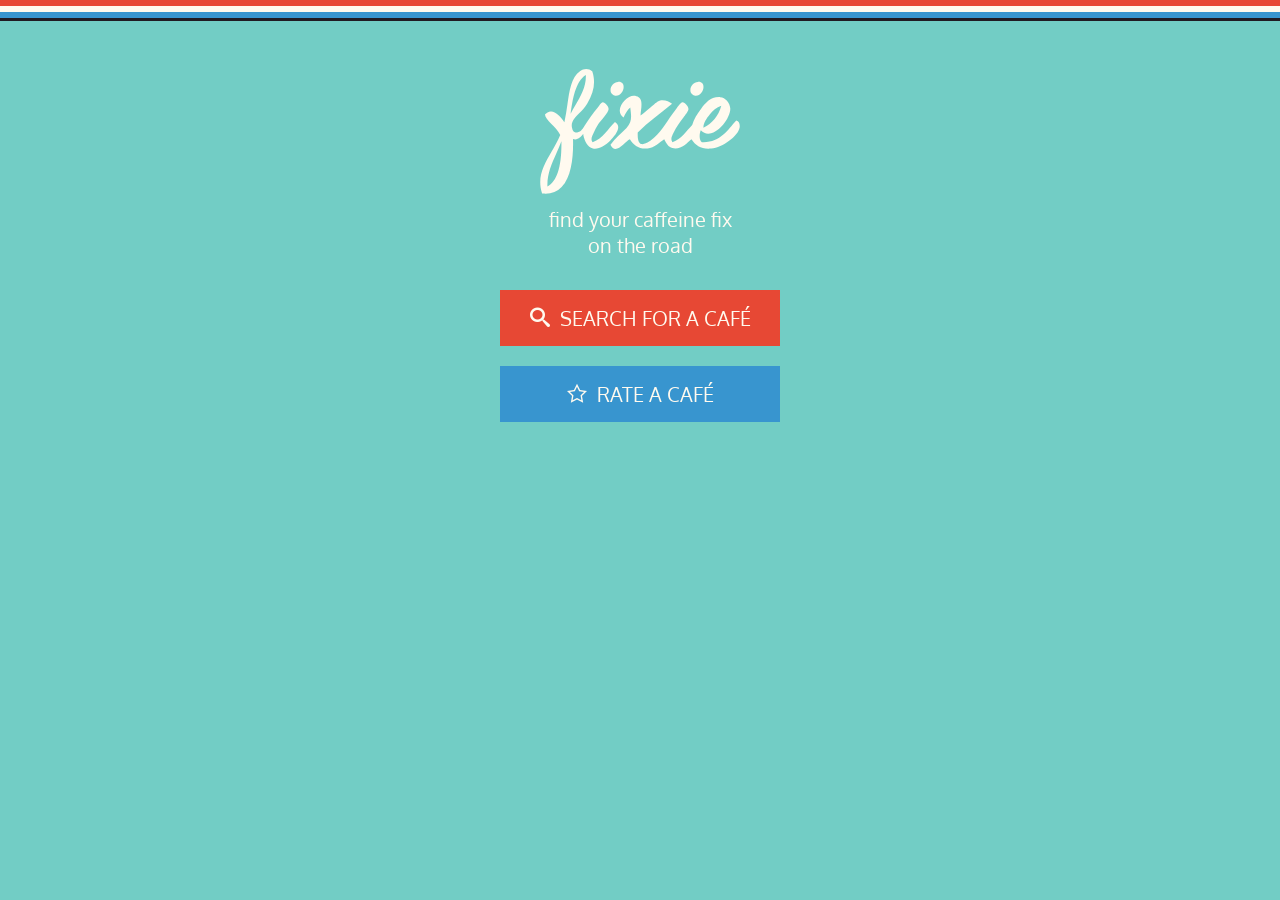
<file: index.html>
<!DOCTYPE html>
<!--[if lt IE 9]> <html class="no-js lt-ie9"> <![endif]-->
<!--[if (gt IE 8)|!(IE)]><!--> <html class="no-js"> <!--<![endif]--> 
    <head>
        <meta charset="utf-8">
        <meta http-equiv="X-UA-Compatible" content="IE=edge">
        <title>Fixie App - Get your caffeine fix on the road</title>
        <meta name="description" content="">
        <meta name="viewport" content="width=device-width, initial-scale=1">
        <link rel="stylesheet" href="styles/main.min.css">
        <link href='http://fonts.googleapis.com/css?family=Oxygen:300' rel='stylesheet' type='text/css'>
    </head>
    <body>
	    <div class="lines">
		    <div class="lines--red-white"></div>
		    <div class="lines--blue-blue"></div>
	    </div>
	    	<h1 class="branding"><img src="images/fixie-logo.svg"></h1>
	    	<h2 class="strapline">find your caffeine fix<br>on the road</h2>
	    	<div class="actions">
		    	<a href="search.html" class="btn btn--red"><span class="icon-search"></span>Search for a café</a>
		    	<a href="rate.html" class="btn btn--blue"><span class="icon-star"></span>Rate a café</a>	   		    	
	    	</div>
    </body>
</html>
</file>
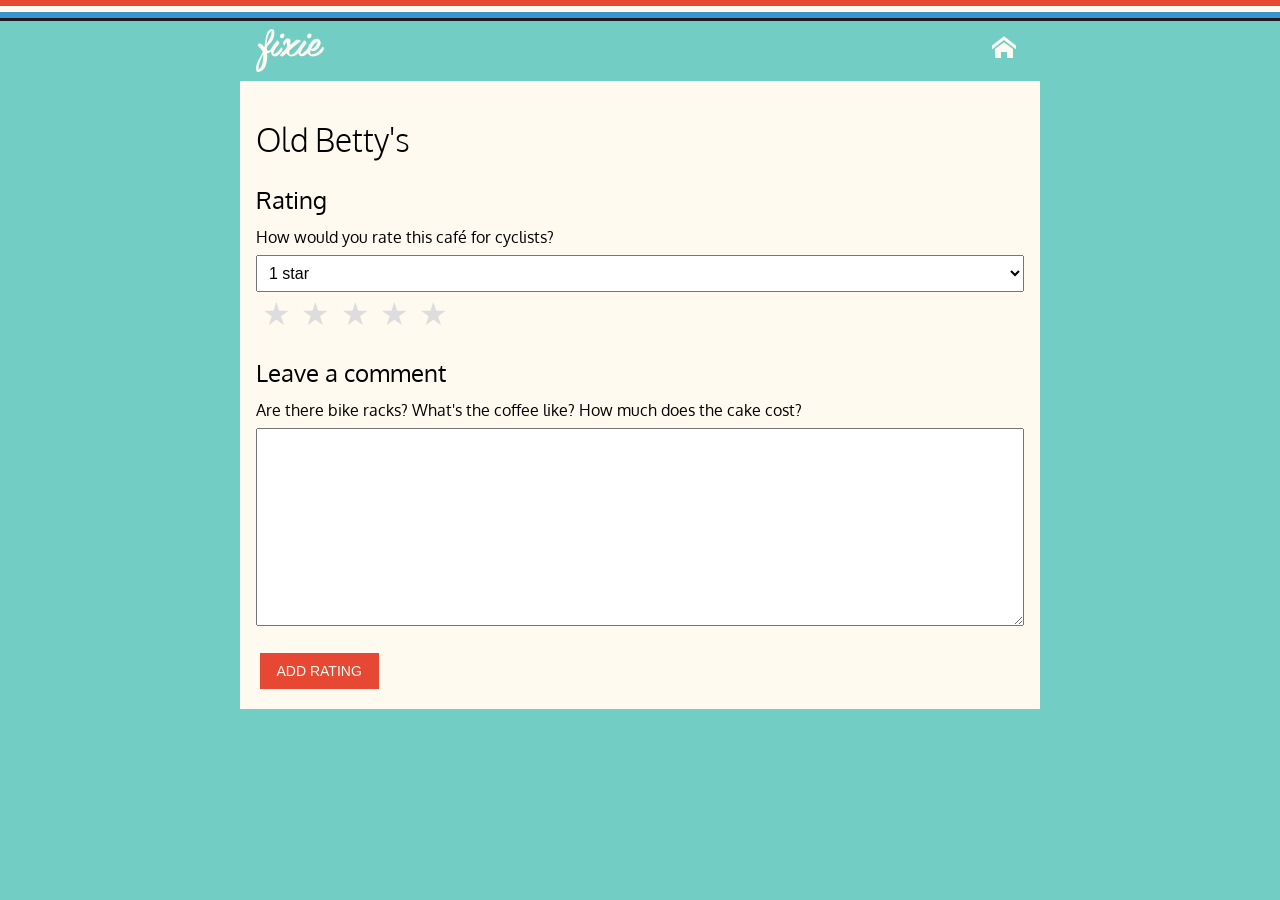
<file: add-cafe.html>
<!DOCTYPE html>
<!--[if lt IE 9]> <html class="no-js lt-ie9"> <![endif]-->
<!--[if (gt IE 8)|!(IE)]><!--> <html class="no-js"> <!--<![endif]-->
<head>
	<meta charset="utf-8">
	<meta http-equiv="X-UA-Compatible" content="IE=edge">
	<title>Fixie App - Get your caffeine fix on the road</title>
	<meta name="description" content="">
	<meta name="viewport" content="width=device-width, initial-scale=1">
	<link rel="stylesheet" href="styles/main.min.css">
	<link href='http://fonts.googleapis.com/css?family=Oxygen:300' rel='stylesheet' type='text/css'>
</head>
<body>
	<div class="lines">
		<div class="lines--red-white"></div>
		<div class="lines--blue-blue"></div>
	</div>
	<div class="wrap">
		<header class="site-header">
			<h1 class="branding"><a href="index.html"><img src="images/fixie-logo.svg"></a></h1>
			<a href="index.html" class="home-link" title="return to home screen"><span class="icon-home"></span></a>
		</header>

		<section class="content">

			<h1>Old Betty's</h1>

			<form class="form">

				<div class="form__group">
					<label class="form__label" for="cafe-rating">Rating</label>
					<span class="form__helper">How would you rate this café for cyclists?</span>

					<select class="form__control form__control--full" id="cafe-rating" name="cafe-rating">
						<option value="1">1 star</option>
						<option value="2">2 stars</option>
						<option value="3">3 stars</option>
						<option value="4">4 stars</option>
						<option value="5">5 stars</option>
					</select>

					<div class="rating">
						<div class="stars">
							<span class="star-5">&#x2605;</span>
							<span class="star-4">&#x2605;</span>
							<span class="star-3">&#x2605;</span>
							<span class="star-2">&#x2605;</span>
							<span class="star-1">&#x2605;</span>
						</div>
					</div>

				</div>

				<div class="form__group">
					<label class="form__label" for="cafe-comment">Leave a comment</label>
					<span class="form__helper">Are there bike racks? What's the coffee like? How much does the cake cost?</span>
					<textarea name="cafe-comment" id="cafe-comment" class="form__control form__control--full" rows="10"></textarea>
				</div>

				<input type="submit" class="btn btn--red" value="Add rating">

			</form>
		</section>
	</div>
</body>
</html>
</file>
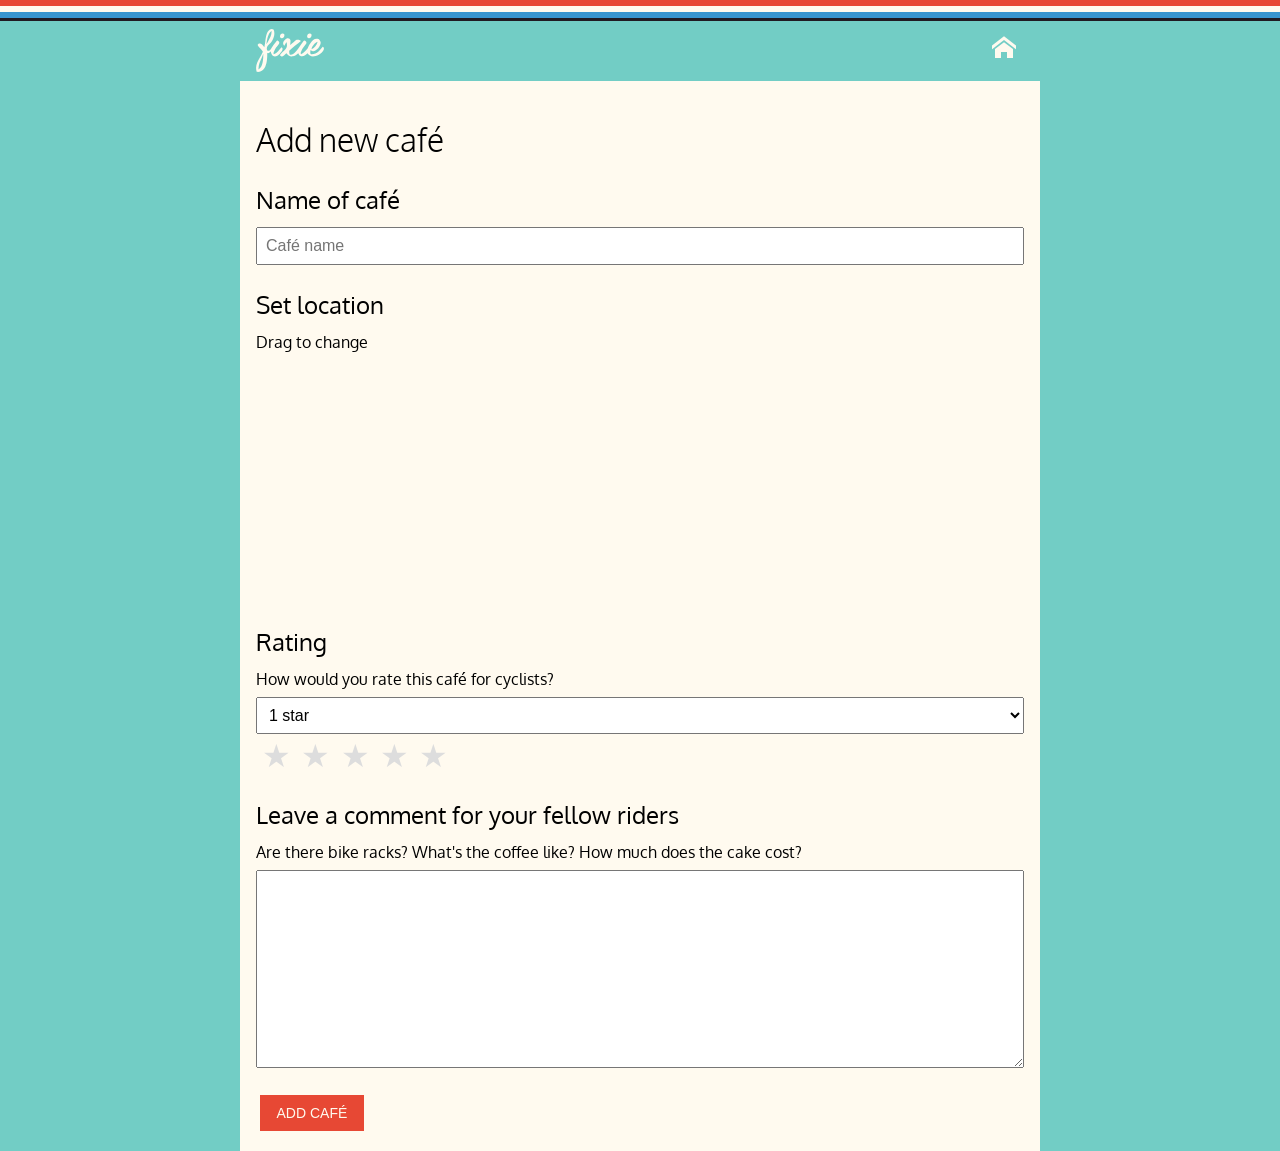
<file: add.html>
<!DOCTYPE html>
<!--[if lt IE 9]> <html class="no-js lt-ie9"> <![endif]-->
<!--[if (gt IE 8)|!(IE)]><!--> <html class="no-js"> <!--<![endif]-->
<head>
	<meta charset="utf-8">
	<meta http-equiv="X-UA-Compatible" content="IE=edge">
	<title>Fixie App - Get your caffeine fix on the road</title>
	<meta name="description" content="">
	<meta name="viewport" content="width=device-width, initial-scale=1">
	<link rel="stylesheet" href="styles/main.min.css">
	<link href='http://fonts.googleapis.com/css?family=Oxygen:300' rel='stylesheet' type='text/css'>
</head>
<body>
	<div class="lines">
		<div class="lines--red-white"></div>
		<div class="lines--blue-blue"></div>
	</div>
	<div class="wrap">
		<header class="site-header">
			<h1 class="branding"><a href="#"><img src="images/fixie-logo.svg"></a></h1>
			<a href="#" class="home-link" title="return to home screen"><span class="icon-home"></span></a>
		</header>

		<section class="content">

			<h1>Add new café</h1>

			<div class="form">
				<div class="form__group">
					<label class="form__label" for="cafe-name">Name of café</label>
					<input class="form__control form__control--full" id="cafe-name" type="text" name="cafe-name" value="" placeholder="Café name">
				</div>

				<div class="form__group">
					<label class="form__label" for="cafe-location">Set location</label> <span class="form__helper">Drag to change</span>
					<div class="map-container">
						<div class="map">
							<!-- temp to see in design -->
							<iframe src="https://www.google.com/maps/embed?pb=!1m14!1m12!1m3!1d20049.50187707005!2d1.139584669942531!3d51.086542773555294!2m3!1f0!2f0!3f0!3m2!1i1024!2i768!4f13.1!5e0!3m2!1sen!2suk!4v1417777606468" width="100%" height="240" frameborder="0" style="border:0"></iframe>
						</div>
					</div>
				</div>

				<div class="form__group">
					<label class="form__label" for="cafe-rating">Rating</label>
					<span class="form__helper">How would you rate this café for cyclists?</span>

					<select class="form__control form__control--full" id="cafe-rating" name="cafe-rating">
						<option value="1">1 star</option>
						<option value="2">2 stars</option>
						<option value="3">3 stars</option>
						<option value="4">4 stars</option>
						<option value="5">5 stars</option>
					</select>

					<div class="rating">
						<div class="stars">
							<span class="star-5">&#x2605;</span>
							<span class="star-4">&#x2605;</span>
							<span class="star-3">&#x2605;</span>
							<span class="star-2">&#x2605;</span>
							<span class="star-1">&#x2605;</span>
						</div>
					</div>

				</div>

				<div class="form__group">
					<label class="form__label" for="cafe-comment">Leave a comment for your fellow riders</label>
					<span class="form__helper">Are there bike racks? What's the coffee like? How much does the cake cost?</span>
					<textarea name="cafe-comment" id="cafe-comment" class="form__control form__control--full" rows="10"></textarea>
				</div>

				<input type="submit" class="btn btn--red" value="Add café">

			</div>
		</section>
	</div>
</body>
</html>
</file>
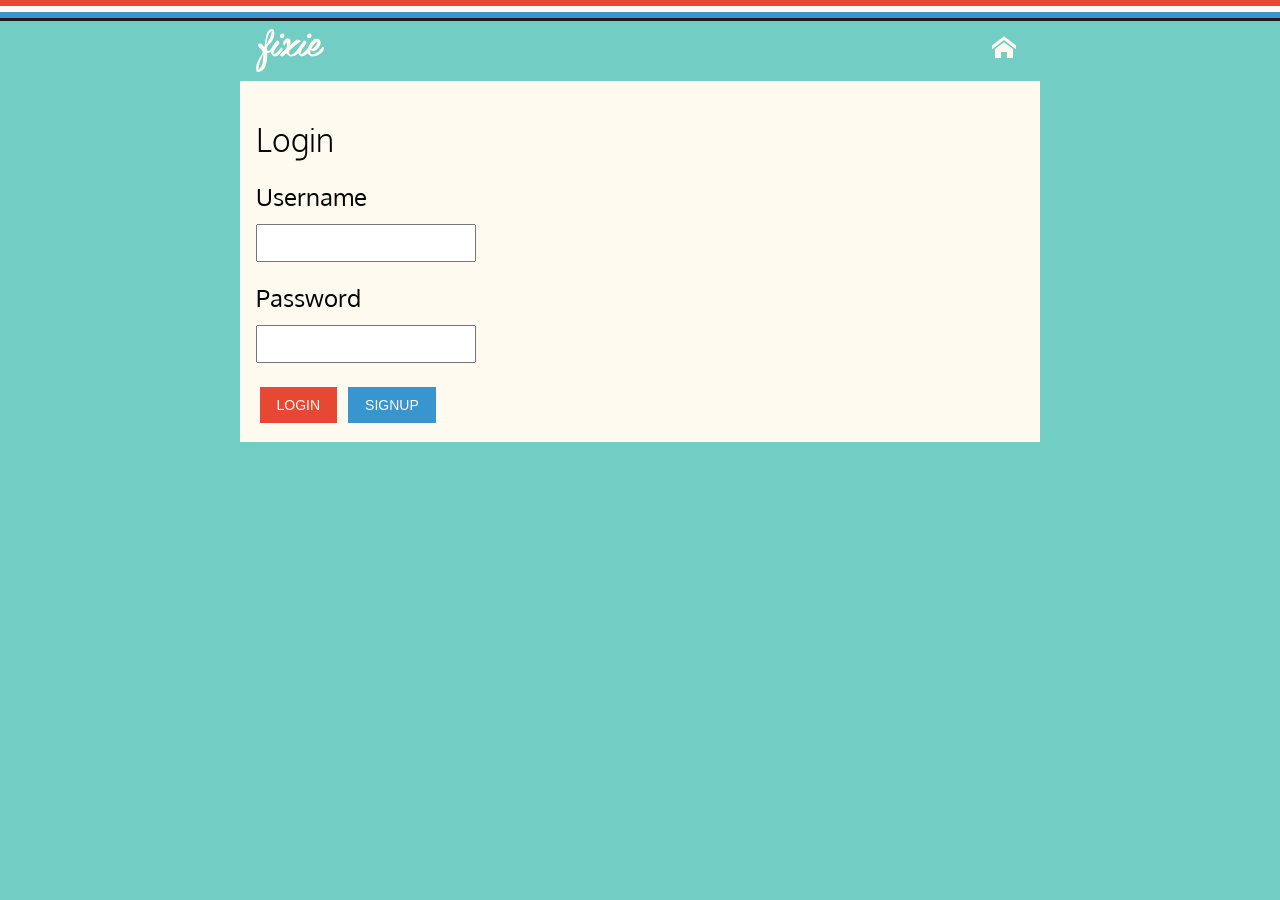
<file: login.html>
<!DOCTYPE html>
<!--[if lt IE 9]> <html class="no-js lt-ie9"> <![endif]-->
<!--[if (gt IE 8)|!(IE)]><!--> <html class="no-js"> <!--<![endif]-->
<head>
	<meta charset="utf-8">
	<meta http-equiv="X-UA-Compatible" content="IE=edge">
	<title>Fixie App - Get your caffeine fix on the road</title>
	<meta name="description" content="">
	<meta name="viewport" content="width=device-width, initial-scale=1">
	<link rel="stylesheet" href="styles/main.min.css">
	<link href='http://fonts.googleapis.com/css?family=Oxygen:300' rel='stylesheet' type='text/css'>
</head>
<body>
	<div class="lines">
		<div class="lines--red-white"></div>
		<div class="lines--blue-blue"></div>
	</div>
	<div class="wrap">
		<header class="site-header">
			<h1 class="branding"><a href="#"><img src="images/fixie-logo.svg"></a></h1>
			<a href="#" class="home-link" title="return to home screen"><span class="icon-home"></span></a>
		</header>

		<section class="content">
			<h1>Login</h1>

			<div class="form">
				<label class="form__label" for="username">Username</label>
				<input class="form__control" type="username" id="username"><br>

				<label class="form__label" for="password">Password</label>
				<input class="form__control" type="password" id="password"><br>

				<button class="btn btn--red" id="login">Login</button>

				<button class="btn btn--blue" data-url="#user/signUpForm">Signup</button>

			</div>

		</section>
	</div>
</body>
</html>
</file>
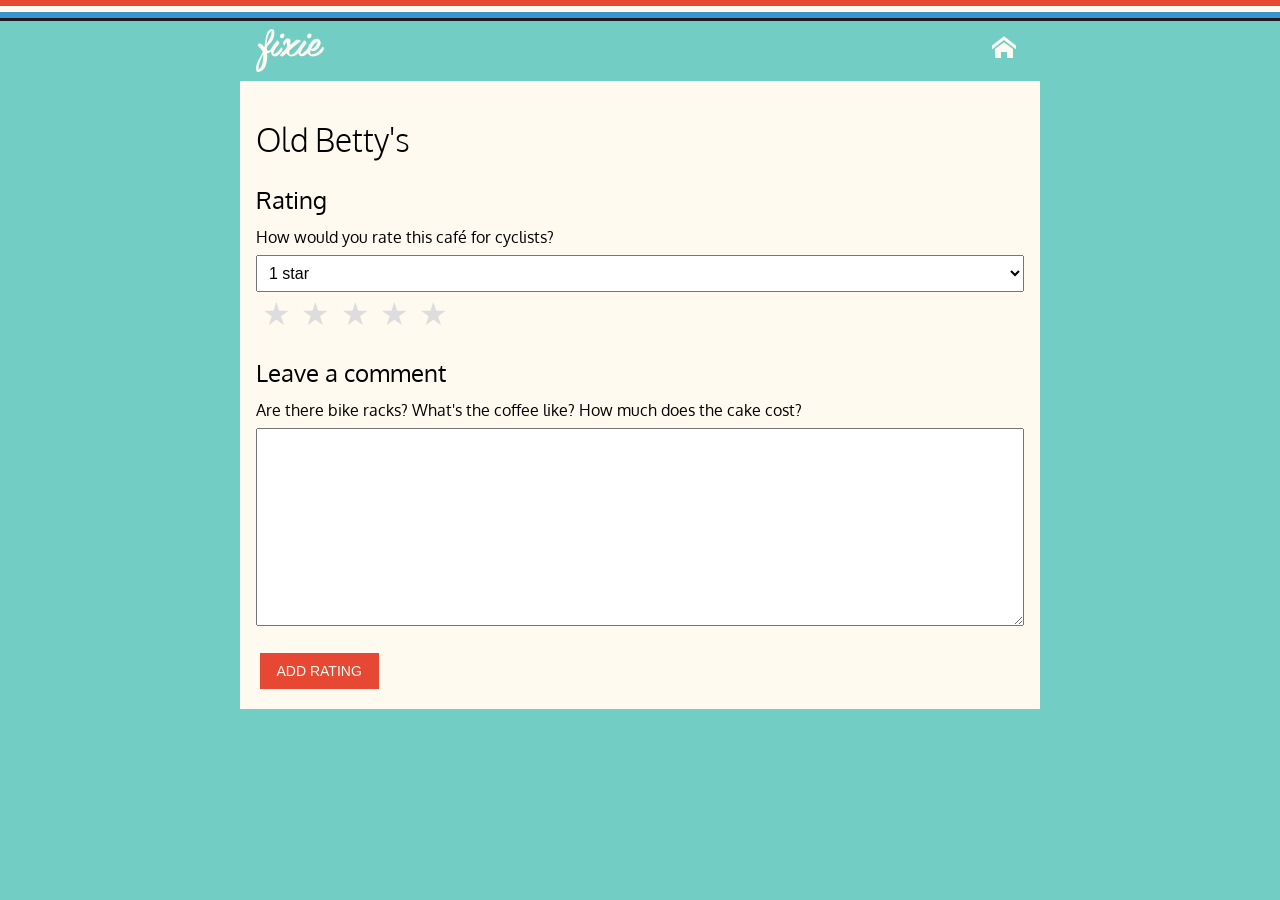
<file: rate-cafe.html>
<!DOCTYPE html>
<!--[if lt IE 9]> <html class="no-js lt-ie9"> <![endif]-->
<!--[if (gt IE 8)|!(IE)]><!--> <html class="no-js"> <!--<![endif]-->
<head>
	<meta charset="utf-8">
	<meta http-equiv="X-UA-Compatible" content="IE=edge">
	<title>Fixie App - Get your caffeine fix on the road</title>
	<meta name="description" content="">
	<meta name="viewport" content="width=device-width, initial-scale=1">
	<link rel="stylesheet" href="styles/main.min.css">
	<link href='http://fonts.googleapis.com/css?family=Oxygen:300' rel='stylesheet' type='text/css'>
</head>
<body>
	<div class="lines">
		<div class="lines--red-white"></div>
		<div class="lines--blue-blue"></div>
	</div>
	<div class="wrap">
		<header class="site-header">
			<h1 class="branding"><a href="#"><img src="images/fixie-logo.svg"></a></h1>
			<a href="#" class="home-link" title="return to home screen"><span class="icon-home"></span></a>
		</header>

		<section class="content">

			<h1>Old Betty's</h1>

			<div class="form">

				<div class="form__group">
					<label class="form__label" for="cafe-rating">Rating</label>
					<span class="form__helper">How would you rate this café for cyclists?</span>

					<select class="form__control form__control--full" id="cafe-rating" name="cafe-rating">
						<option value="1">1 star</option>
						<option value="2">2 stars</option>
						<option value="3">3 stars</option>
						<option value="4">4 stars</option>
						<option value="5">5 stars</option>
					</select>

					<div class="rating">
						<div class="stars">
							<span class="star-5">&#x2605;</span>
							<span class="star-4">&#x2605;</span>
							<span class="star-3">&#x2605;</span>
							<span class="star-2">&#x2605;</span>
							<span class="star-1">&#x2605;</span>
						</div>
					</div>

				</div>

				<div class="form__group">
					<label class="form__label" for="cafe-comment">Leave a comment</label>
					<span class="form__helper">Are there bike racks? What's the coffee like? How much does the cake cost?</span>
					<textarea name="cafe-comment" id="cafe-comment" class="form__control form__control--full" rows="10"></textarea>
				</div>

				<input type="submit" class="btn btn--red" value="Add rating">

			</div>
		</section>
	</div>
</body>
</html>
</file>
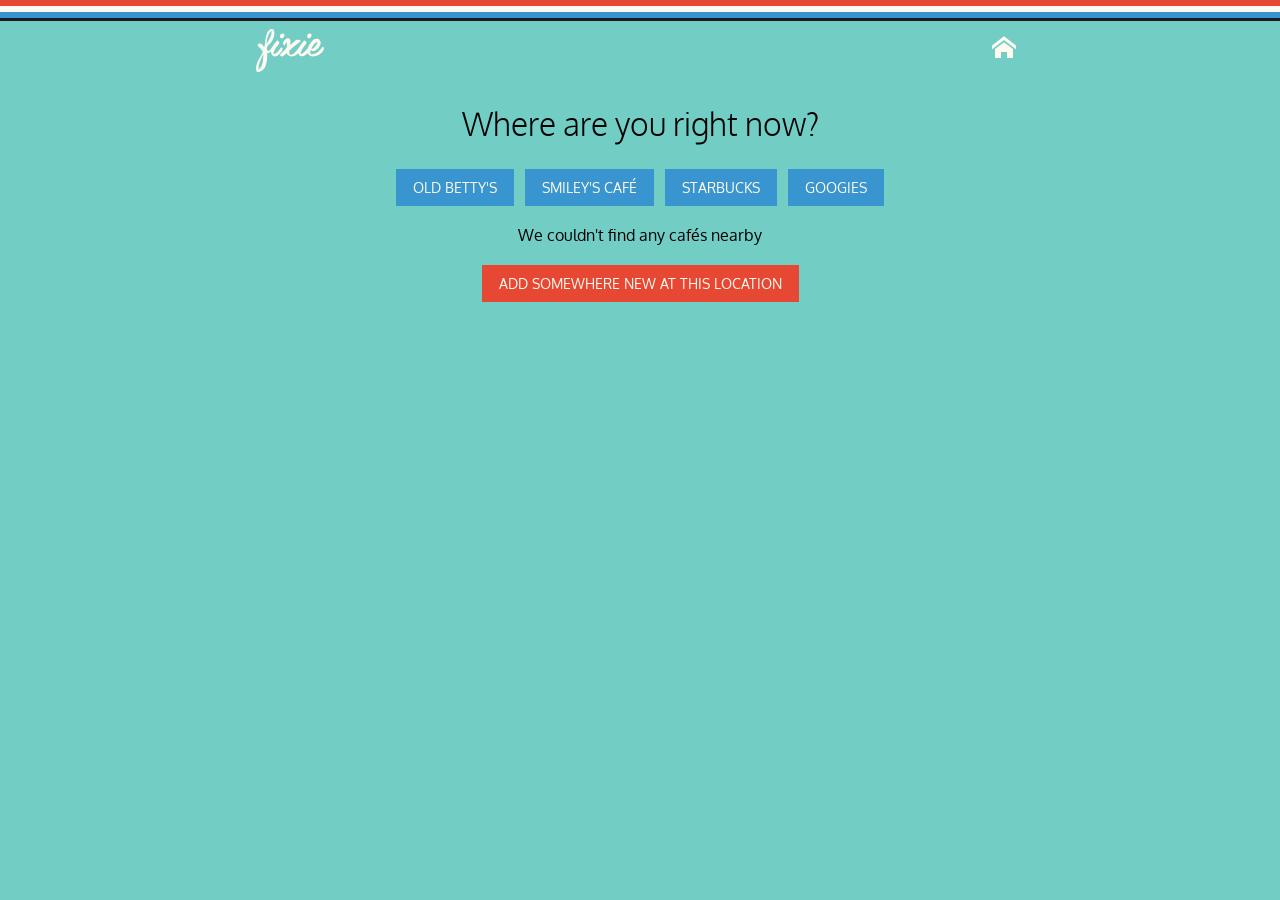
<file: rate.html>
<!DOCTYPE html>
<!--[if lt IE 9]> <html class="no-js lt-ie9"> <![endif]-->
<!--[if (gt IE 8)|!(IE)]><!--> <html class="no-js"> <!--<![endif]--> 
    <head>
        <meta charset="utf-8">
        <meta http-equiv="X-UA-Compatible" content="IE=edge">
        <title>Fixie App - Get your caffeine fix on the road</title>
        <meta name="description" content="">
        <meta name="viewport" content="width=device-width, initial-scale=1">
        <link rel="stylesheet" href="styles/main.min.css">
        <link href='http://fonts.googleapis.com/css?family=Oxygen:300' rel='stylesheet' type='text/css'>
    </head>
    <body>
	    <div class="lines">
		    <div class="lines--red-white"></div>
		    <div class="lines--blue-blue"></div>
	    </div>

		<div class="wrap">

			<header class="site-header">
				<h1 class="branding"><a href="#"><img src="images/fixie-logo.svg"></a></h1>
				<a href="#" class="home-link" title="return to home screen"><span class="icon-home"></span></a>
			</header>

			<div class="centered">

				<h1>Where are you right now?</h1>

				<!-- If there are cafés nearby -->

				<p>
					<a href="/rate-cafe.html" class="btn btn--blue">Old Betty's</a>
					<a href="/rate-cafe.html" class="btn btn--blue">Smiley's Café</a>
					<a href="/rate-cafe.html" class="btn btn--blue">Starbucks</a>
					<a href="/rate-cafe.html" class="btn btn--blue">Googies</a>
				</p>

				<!-- Else -->

				<p>We couldn't find any cafés nearby</p>

				<!-- endif -->

				<a href="/add.html" class="btn btn--red">Add somewhere new at this location</a>

			</div>

		</div>

    </body>
</html>
</file>
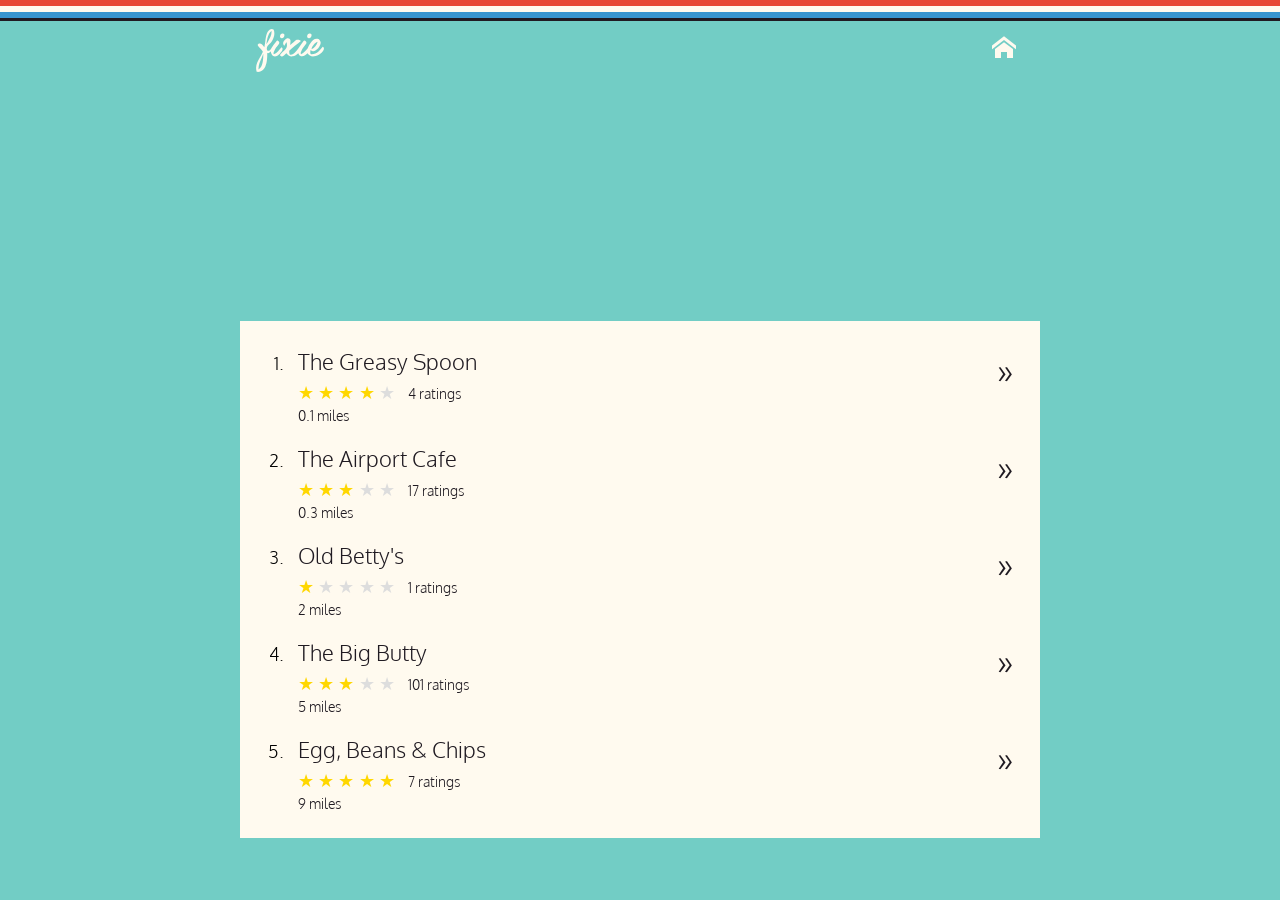
<file: search.html>
<!DOCTYPE html>
<!--[if lt IE 9]> <html class="no-js lt-ie9"> <![endif]-->
<!--[if (gt IE 8)|!(IE)]><!--> <html class="no-js"> <!--<![endif]--> 
    <head>
        <meta charset="utf-8">
        <meta http-equiv="X-UA-Compatible" content="IE=edge">
        <title>Fixie App - Get your caffeine fix on the road</title>
        <meta name="description" content="">
        <meta name="viewport" content="width=device-width, initial-scale=1">
        <link rel="stylesheet" href="styles/main.min.css">
        <link href='http://fonts.googleapis.com/css?family=Oxygen:300' rel='stylesheet' type='text/css'>
        <script src="//code.jquery.com/jquery-1.11.1.min.js"></script>
    </head>
    <body>
	    <div class="lines">
		    <div class="lines--red-white"></div>
		    <div class="lines--blue-blue"></div>
	    </div>
	    <div class="wrap">
		    <header class="site-header">
			    <h1 class="branding"><a href="#"><img src="images/fixie-logo.svg"></a></h1>
			    <a href="#" class="home-link" title="return to home screen"><span class="icon-home"></span></a>
		    </header>
				<div class="map">
					<!-- temp to see in design -->
					<iframe src="https://www.google.com/maps/embed?pb=!1m14!1m12!1m3!1d20049.50187707005!2d1.139584669942531!3d51.086542773555294!2m3!1f0!2f0!3f0!3m2!1i1024!2i768!4f13.1!5e0!3m2!1sen!2suk!4v1417777606468" width="100%" height="240" frameborder="0" style="border:0"></iframe>
				</div>
		    <section class="content">
			    <ol class="cafe-list">
				    <li>
					    <article class="cafe">
						    <a class="details-link" href="#">
						    <div class="cafe__overview">
							    <div class="more-button">&raquo;</div>
						    	<h2 class="cafe__title">The Greasy Spoon</h2>
						    	<div class="rating">
							    	<div class="stars">
											<span class="star-5">&#x2605;</span>
											<span class="star-4 on">&#x2605;</span>
											<span class="star-3 on">&#x2605;</span>
											<span class="star-2 on">&#x2605;</span>
											<span class="star-1 on">&#x2605;</span>
										</div>
										<div class="rating__meta">4 ratings</div>
						    	</div>
						    	<div class="cafe__distance">0.1 miles</div>
						    </div>
					     	</a>
					    	<div class="cafe__details">
						    	<div class="close-button"><a href="#">&times;</a></div>
						    	<h2 class="cafe__title">The Greasy Spoon</h2>
						    	<ul class="reviews">
							    	
							    	<li class="review">
										<span class="review__user">username</span>
							    		<div class="rating">
									    	<div class="stars">
													<span class="star-5">&#x2605;</span>
													<span class="star-4 on">&#x2605;</span>
													<span class="star-3 on">&#x2605;</span>
													<span class="star-2 on">&#x2605;</span>
													<span class="star-1 on">&#x2605;</span>
												</div>
												<div class="rating__meta">Rated 5th Oct 2013</div>
								    	</div>
								    	<div class="review__entry">
								    	<p>Lorem ipsum dolor sit amet, consectetur adipiscing elit. Ut sed magna feugiat, scelerisque nunc sit amet, consectetur turpis. Mauris feugiat, lorem vel aliquet condimentum, sem purus lobortis diam, vitae euismod felis tellus vitae quam. Sed commodo massa nisl, sed porttitor turpis congue at. Sed eget sodales nulla. Nam erat nisl, viverra non pulvinar ac, congue vitae lorem. Class aptent taciti sociosqu ad litora torquent per conubia nostra, per inceptos himenaeos. Aliquam tempor tincidunt tempus. Nulla quis augue vitae leo dignissim dapibus. Cras id dui tortor.</p>
								    	<p>Lorem ipsum dolor sit amet, consectetur adipiscing elit. Ut sed magna feugiat, scelerisque nunc sit amet, consectetur turpis. Mauris feugiat, lorem vel aliquet condimentum, sem purus lobortis diam, vitae euismod felis tellus vitae quam. Sed commodo massa nisl, sed porttitor turpis congue at. Sed eget sodales nulla. Nam erat nisl, viverra non pulvinar ac, congue vitae lorem. Class aptent taciti sociosqu ad litora torquent per conubia nostra, per inceptos himenaeos. Aliquam tempor tincidunt tempus. Nulla quis augue vitae leo dignissim dapibus. Cras id dui tortor.</p>									    	
								    	</div>
							    	</li>
							    	
							    	<li class="review">
										<span class="review__user">username</span>
							    		<div class="rating">
									    	<div class="stars">
													<span class="star-5">&#x2605;</span>
													<span class="star-4 on">&#x2605;</span>
													<span class="star-3 on">&#x2605;</span>
													<span class="star-2 on">&#x2605;</span>
													<span class="star-1 on">&#x2605;</span>
												</div>
												<div class="rating__meta">Rated 5th Oct 2013</div>
								    	</div>
								    	<div class="review__entry">
								    	<p>Lorem ipsum dolor sit amet, consectetur adipiscing elit. Ut sed magna feugiat, scelerisque nunc sit amet, consectetur turpis. Mauris feugiat, lorem vel aliquet condimentum, sem purus lobortis diam, vitae euismod felis tellus vitae quam. Sed commodo massa nisl, sed porttitor turpis congue at. Sed eget sodales nulla. Nam erat nisl, viverra non pulvinar ac, congue vitae lorem. Class aptent taciti sociosqu ad litora torquent per conubia nostra, per inceptos himenaeos. Aliquam tempor tincidunt tempus. Nulla quis augue vitae leo dignissim dapibus. Cras id dui tortor.</p>
								    	<p>Lorem ipsum dolor sit amet, consectetur adipiscing elit. Ut sed magna feugiat, scelerisque nunc sit amet, consectetur turpis. Mauris feugiat, lorem vel aliquet condimentum, sem purus lobortis diam, vitae euismod felis tellus vitae quam. Sed commodo massa nisl, sed porttitor turpis congue at. Sed eget sodales nulla. Nam erat nisl, viverra non pulvinar ac, congue vitae lorem. Class aptent taciti sociosqu ad litora torquent per conubia nostra, per inceptos himenaeos. Aliquam tempor tincidunt tempus. Nulla quis augue vitae leo dignissim dapibus. Cras id dui tortor.</p>									    	
								    	</div>
							    	</li>
							    	
					    	</div>
					    </article>
				    </li>
				    <li>
					    <a class="details-link" href="#">				    
						    <article class="cafe">
							    <div class="more-button">&raquo;</div>							    
						    	<h2 class="cafe__title">The Airport Cafe</h2>
						    	<div class="rating">
								    	<div class="stars">
												<span class="star-5">&#x2605;</span>
												<span class="star-4">&#x2605;</span>
												<span class="star-3 on">&#x2605;</span>
												<span class="star-2 on">&#x2605;</span>
												<span class="star-1 on">&#x2605;</span>
											</div>
											<div class="rating__meta">17 ratings</div>
							    	</div>
						    	<div class="cafe__distance">0.3 miles</div>
						    </article>
					    </a>
				    </li>
				    <li>
					    <a class="details-link" href="#">				    
						    <article class="cafe">
							    <div class="more-button">&raquo;</div>
						    	<h2 class="cafe__title">Old Betty's</h2>
						    	<div class="rating">
								    	<div class="stars">
												<span class="star-5">&#x2605;</span>
												<span class="star-4">&#x2605;</span>
												<span class="star-3">&#x2605;</span>
												<span class="star-2">&#x2605;</span>
												<span class="star-1 on">&#x2605;</span>
											</div>
											<div class="rating__meta">1 ratings</div>
							    	</div>
						    	<div class="cafe__distance">2 miles</div>
						    </article>
					    </a>
				    </li>
				    <li>
					    <a class="details-link" href="#">					    
						    <article class="cafe">
						    <div class="more-button">&raquo;</div>
						    	<h2 class="cafe__title">The Big Butty</h2>
						    	<div class="rating">
								    	<div class="stars">
												<span class="star-5">&#x2605;</span>
												<span class="star-4">&#x2605;</span>
												<span class="star-3 on">&#x2605;</span>
												<span class="star-2 on">&#x2605;</span>
												<span class="star-1 on">&#x2605;</span>
											</div>
											<div class="rating__meta">101 ratings</div>
							    	</div>
						    	<div class="cafe__distance">5 miles</div>
						    </article>
					    </a>
				    </li>
				    <li>
					    <a href="#">
						    <article class="cafe">
							    <div class="more-button">&raquo;</div>
						    	<h2 class="cafe__title">Egg, Beans & Chips</h2>
						    	<div class="rating">
								    	<div class="stars">
												<span class="star-5 on">&#x2605;</span>
												<span class="star-4 on">&#x2605;</span>
												<span class="star-3 on">&#x2605;</span>
												<span class="star-2 on">&#x2605;</span>
												<span class="star-1 on">&#x2605;</span>
											</div>
											<div class="rating__meta">7 ratings</div>
							    	</div>
						    	<div class="cafe__distance">9 miles</div>
						    </article>
					    </a>
				    </li>				    
			    </ol>
		    </section>
	    </div>
	    <script src="scripts/main.min.js"></script> 
    </body>
</html>
</file>
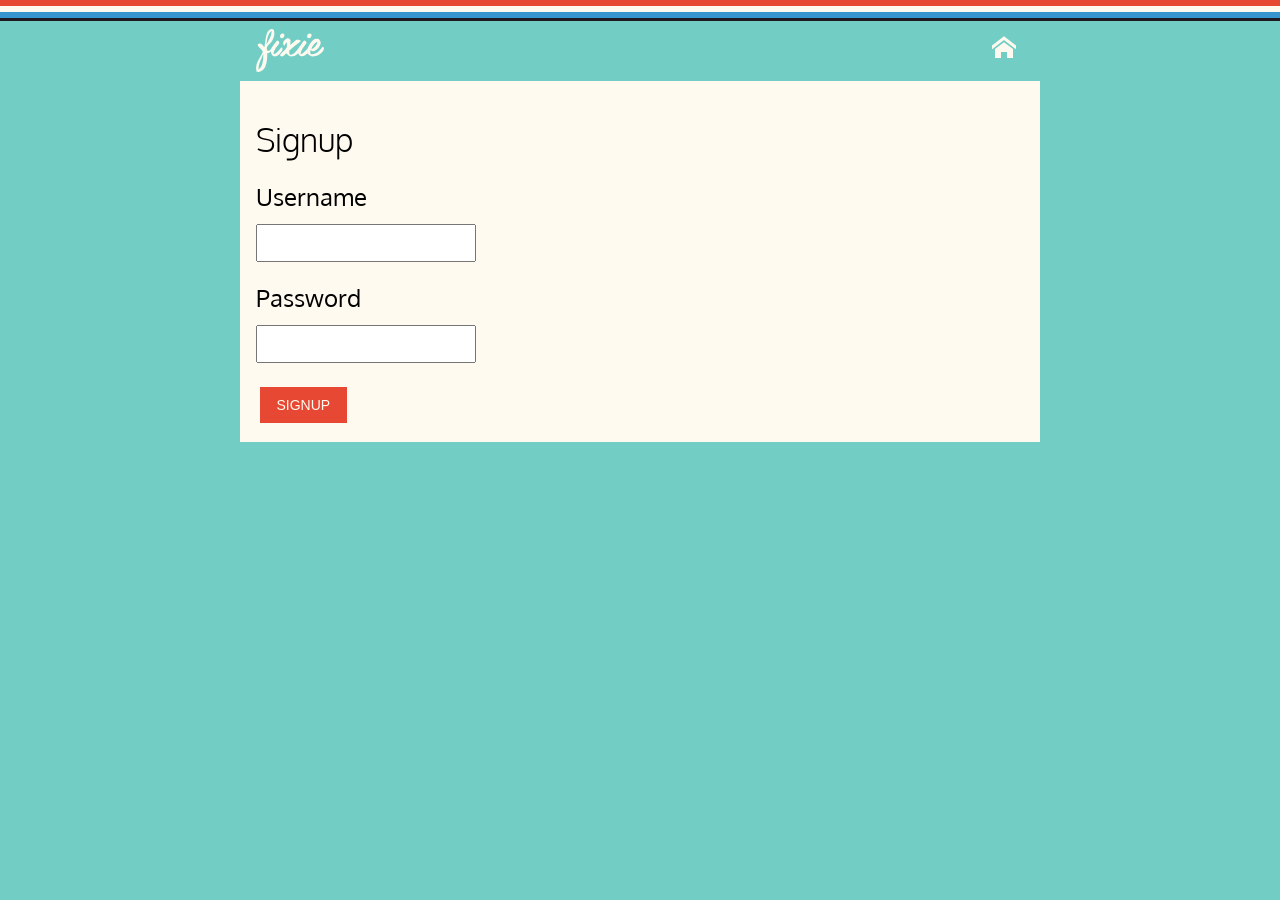
<file: signup.html>
<!DOCTYPE html>
<!--[if lt IE 9]> <html class="no-js lt-ie9"> <![endif]-->
<!--[if (gt IE 8)|!(IE)]><!--> <html class="no-js"> <!--<![endif]-->
<head>
	<meta charset="utf-8">
	<meta http-equiv="X-UA-Compatible" content="IE=edge">
	<title>Fixie App - Get your caffeine fix on the road</title>
	<meta name="description" content="">
	<meta name="viewport" content="width=device-width, initial-scale=1">
	<link rel="stylesheet" href="styles/main.min.css">
	<link href='http://fonts.googleapis.com/css?family=Oxygen:300' rel='stylesheet' type='text/css'>
</head>
<body>
	<div class="lines">
		<div class="lines--red-white"></div>
		<div class="lines--blue-blue"></div>
	</div>
	<div class="wrap">
		<header class="site-header">
			<h1 class="branding"><a href="#"><img src="images/fixie-logo.svg"></a></h1>
			<a href="#" class="home-link" title="return to home screen"><span class="icon-home"></span></a>
		</header>

		<section class="content">
			<h1>Signup</h1>

			<div class="form">
				<label class="form__label" for="username">Username</label>
				<input class="form__control" type="username" id="username"><br>

				<label class="form__label" for="password">Password</label>
				<input class="form__control" type="password" id="password"><br>

				<button class="btn btn--red" data-url="#user/signUpForm">Signup</button>

			</div>

		</section>
	</div>
</body>
</html>
</file>
<file: styles/main.min.css>
*,:after,:before{-moz-box-sizing:border-box;box-sizing:border-box}/*! normalize.css v1.1.3 | MIT License | git.io/normalize */article,aside,details,figcaption,figure,footer,header,hgroup,main,nav,section,summary{display:block}audio,canvas,video{display:inline-block;*display:inline;*zoom:1}audio:not([controls]){display:none;height:0}[hidden]{display:none}html{font-size:100%;-ms-text-size-adjust:100%;-webkit-text-size-adjust:100%}button,html,input,select,textarea{font-family:sans-serif}body{margin:0}a:focus{outline:thin dotted}a:active,a:hover{outline:0}h1{font-size:2em;margin:.67em 0}h2{font-size:1.5em;margin:.83em 0}h3{font-size:1.17em;margin:1em 0}h4{font-size:1em;margin:1.33em 0}h5{font-size:.83em;margin:1.67em 0}h6{font-size:.67em;margin:2.33em 0}abbr[title]{border-bottom:1px dotted}b,strong{font-weight:700}blockquote{margin:1em 40px}dfn{font-style:italic}hr{-moz-box-sizing:content-box;box-sizing:content-box;height:0}mark{background:#ff0;color:#000}p,pre{margin:1em 0}code,kbd,pre,samp{font-family:monospace,serif;_font-family:'courier new',monospace;font-size:1em}pre{white-space:pre;white-space:pre-wrap;word-wrap:break-word}q{quotes:none}q:after,q:before{content:'';content:none}small{font-size:80%}sub,sup{font-size:75%;line-height:0;position:relative;vertical-align:baseline}sup{top:-.5em}sub{bottom:-.25em}dl,menu,ol,ul{margin:1em 0}dd{margin:0 0 0 40px}menu,ol,ul{padding:0 0 0 40px}nav ol,nav ul{list-style:none;list-style-image:none}img{border:0;-ms-interpolation-mode:bicubic}svg:not(:root){overflow:hidden}figure,form{margin:0}fieldset{border:1px solid silver;margin:0 2px;padding:.35em .625em .75em}legend{border:0;padding:0;white-space:normal;*margin-left:-7px}button,input,select,textarea{font-size:100%;margin:0;vertical-align:baseline;*vertical-align:middle}button,input{line-height:normal}button,select{text-transform:none}button,html input[type=button],input[type=reset],input[type=submit]{-webkit-appearance:button;cursor:pointer;*overflow:visible}button[disabled],html input[disabled]{cursor:default}input[type=checkbox],input[type=radio]{-moz-box-sizing:border-box;box-sizing:border-box;padding:0;*height:13px;*width:13px}input[type=search]{-webkit-appearance:textfield;-moz-box-sizing:content-box;box-sizing:content-box}input[type=search]::-webkit-search-cancel-button,input[type=search]::-webkit-search-decoration{-webkit-appearance:none}button::-moz-focus-inner,input::-moz-focus-inner{border:0;padding:0}textarea{overflow:auto;vertical-align:top}table{border-collapse:collapse;border-spacing:0}body{background:#72CDC5;font-family:Oxygen,sans-serif;width:100%}.wrap{max-width:50em;margin:0 auto}@font-face{font-family:icomoon;src:url(../fonts/icomoon.eot?jt0orb);src:url(../fonts/icomoon.eot?#iefixjt0orb) format("embedded-opentype"),url(../fonts/icomoon.woff?jt0orb) format("woff"),url(../fonts/icomoon.ttf?jt0orb) format("truetype"),url(../fonts/icomoon.svg?jt0orb#icomoon) format("svg");font-weight:400;font-style:normal}[class*=" icon-"],[class^=icon-]{font-family:icomoon;speak:none;font-style:normal;font-weight:400;font-variant:normal;text-transform:none;line-height:1;-webkit-font-smoothing:antialiased;-moz-osx-font-smoothing:grayscale}.icon-angle-double-down:before{content:"\e603"}.icon-angle-double-up:before{content:"\e604"}.icon-angle-double-right:before{content:"\e605"}.icon-angle-double-left:before{content:"\e606"}.icon-home:before{content:"\e600"}.icon-search:before{content:"\e601"}.icon-star:before{content:"\e602"}img{max-width:100%;height:auto}iframe{display:block}.iframe-container{position:relative;padding-bottom:56.25%;padding-top:30px;height:0;overflow:hidden}.iframe-container embed,.iframe-container iframe,.iframe-container object{position:absolute;top:0;left:0;width:100%;height:100%}.resize-sensor{margin-top:0!important}a{text-decoration:none}h1,h2,h3,h4{font-weight:300}.centered{text-align:center}.site-header:after{content:"";display:table;clear:both}.site-header:before{content:"";display:table}.branding{max-width:12.5em;margin:3em auto .5em;font-size:1em;fill:#FFFAEF}.strapline{font-weight:400;text-align:center;max-width:15em;color:#FFFAEF;font-size:1.25em;margin:0 auto}.btn{display:inline-block;text-transform:uppercase;padding:.5em 1em;font-size:.875em;-webkit-transition:background .3s;transition:background .3s;margin:.25em}.btn--red{background:#E74834;color:#FFFAEF;border:.25em solid #E74834}.btn--red:hover{background:#b92816}.btn--blue{background:#3895CF;color:#FFFAEF;border:.25em solid #3895CF}.btn--blue:hover{background:#246a96}.cafe{padding:10px 30px 10px 10px}.cafe .cafe__title{margin:0 0 .25em;font-size:22px}.cafe .cafe__distance{font-size:14px}.cafe .more-button{float:right;margin-right:-20px}.cafe .rating{margin-bottom:.25em}.cafe .rating .stars{margin-right:.5em}.cafe .rating .stars>span{font-size:1em!important;width:.9em}.cafe .rating .rating__meta{display:inline-block;font-size:14px}.cafe .cafe__details{position:absolute;left:-100%;width:85%;top:0;-webkit-transition:left .3s;transition:left .3s;background:#FFFAEF;padding:1em}.cafe .cafe__details.show{left:0;height:100%;z-index:100;box-shadow:0 0 4px rgba(0,0,0,.4);overflow:scroll;position:fixed}.cafe .cafe__details .cafe__title{padding-right:30px}.fixed-page{position:fixed}.reviews{list-style:none;padding-left:0}.review{margin-bottom:1em;border-bottom:1px solid #ffeabc}.review:last-child{border-bottom:none}.review .review__entry p{font-size:.8125em}.review .review__entry p:first-child{margin-top:0}.form .form__group{clear:both;margin:1.5em 0}.form .form__control{display:block;padding:.5em}.form .form__control.form__control--full{width:100%}.form .form__label{font-size:1.5em;display:block;margin-bottom:.5em}.form .form__helper{display:block;margin-bottom:.5em}.lines .lines--red-white{height:.375em;background:#E74834;border-bottom:.375em solid #FFFAEF;-moz-box-sizing:content-box;box-sizing:content-box}.lines .lines--blue-blue{height:.375em;background:#3895CF;border-bottom:.1875em solid #201B22;-moz-box-sizing:content-box;box-sizing:content-box}.cafe-list{margin:0;padding-left:2em}.cafe-list li{font-size:18px;font-weight:300}.cafe-list li a{color:#201B22}.cafe-list li a:focus{outline:0}.map-container{margin:0 -1em}.map-container .map{width:100%;min-height:240px;border-bottom:1px solid #FFFAEF;border-top:1px solid #FFFAEF}.overlay{position:absolute;z-index:99;left:0;right:0;top:0;bottom:0;background-color:rgba(255,255,255,.7)}.rating{display:inline-block}.rating .stars{unicode-bidi:bidi-override;direction:rtl;display:inline-block}.rating .stars>span{font-size:2em;display:inline-block;position:relative;width:1.1em;cursor:pointer;color:#ddd}.rating .stars>span:hover:before,.rating .stars>span:hover~span:before{content:"\2605";position:absolute;color:gold}.rating .stars>span.on{color:gold}.content{background:#FFFAEF;padding:1em}.site-header .branding{max-width:100px;margin:0;float:left;padding:.5em 1em .35em}.site-header .home-link{float:right;font-size:1.5em;color:#FFFAEF;-webkit-transition:color .3s;transition:color .3s;padding:.5em 1em}.site-header .home-link:hover{color:#ffeabc}.more-button{font-size:36px}.close-button{float:right;font-size:2em;line-height:.5;vertical-align:top}.close-button a{display:inline-block;padding:.25em;margin:-.25em -.25em 0 0}.actions{margin-top:2em}.actions .btn{font-size:1.25em;margin:0 auto 1em;display:block;text-align:center;max-width:280px}.actions .btn .icon-search,.actions .btn .icon-star{margin-right:.5em}
</file>
